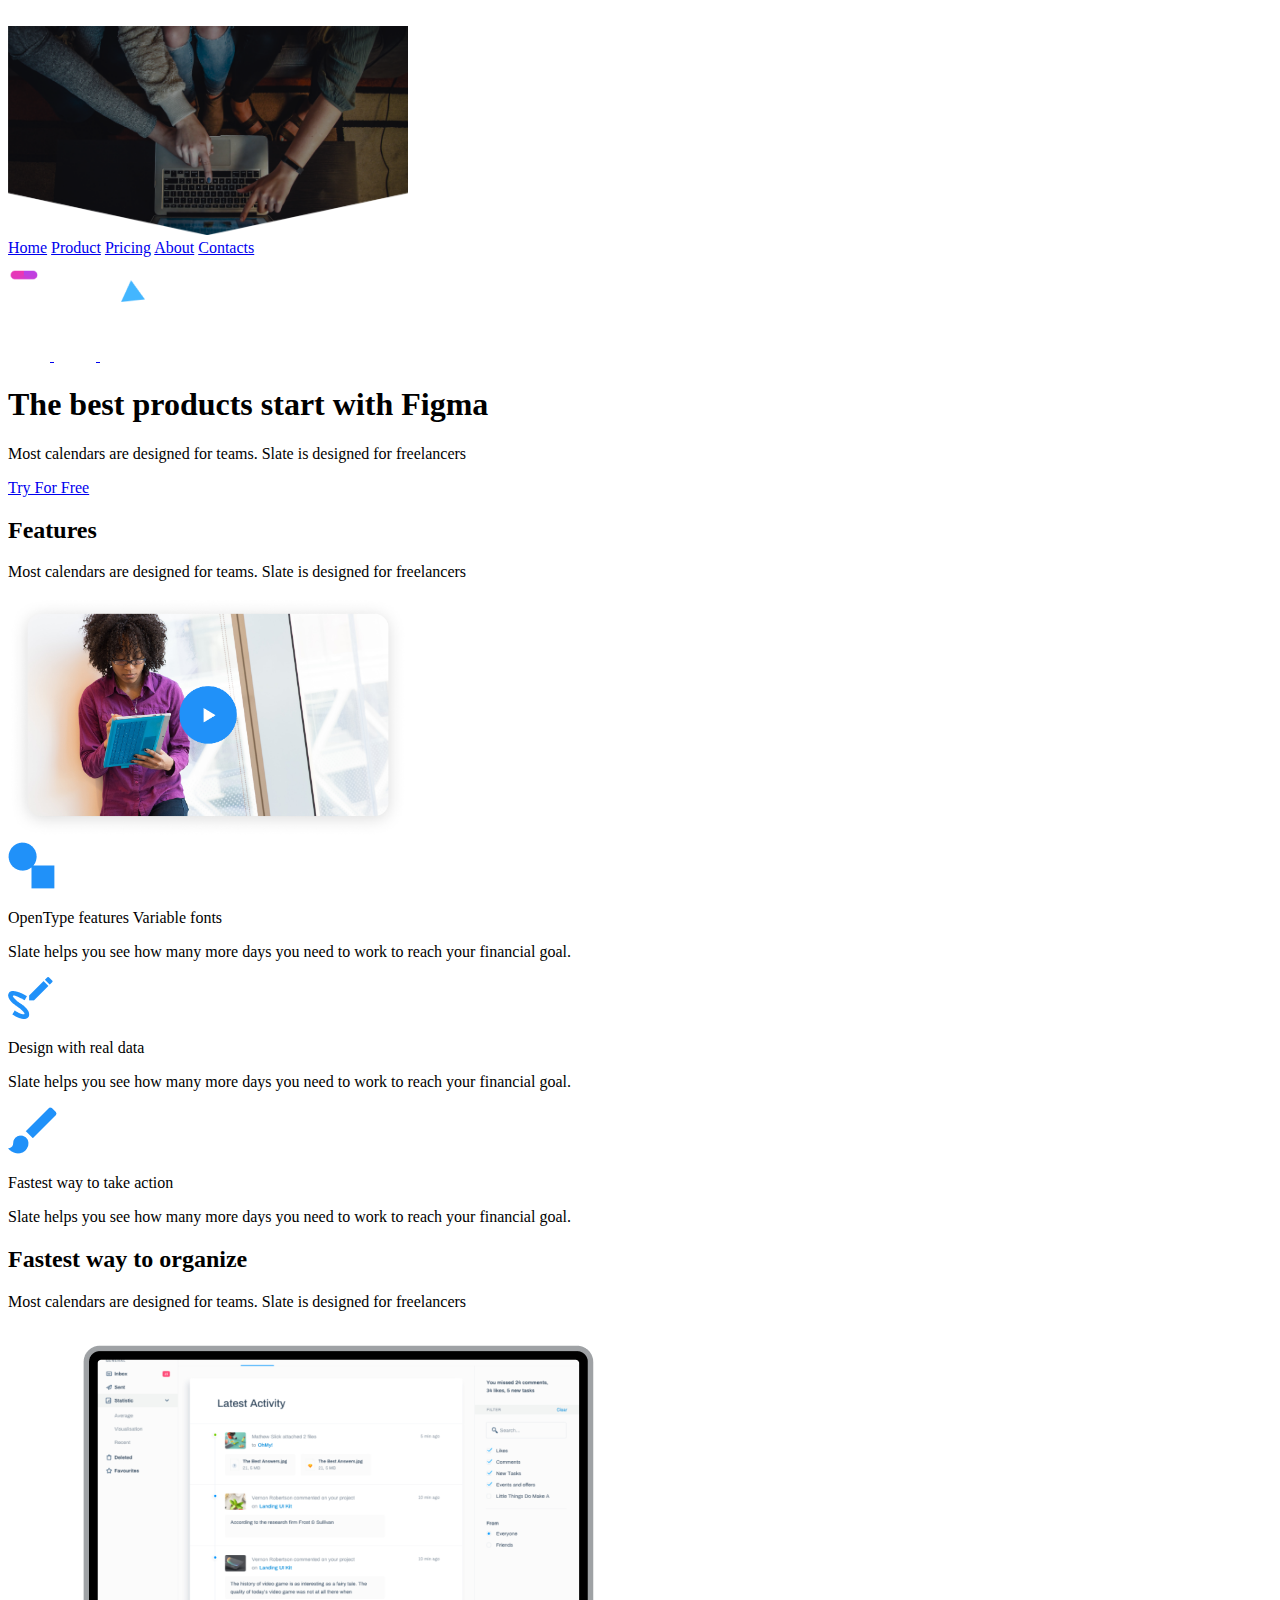
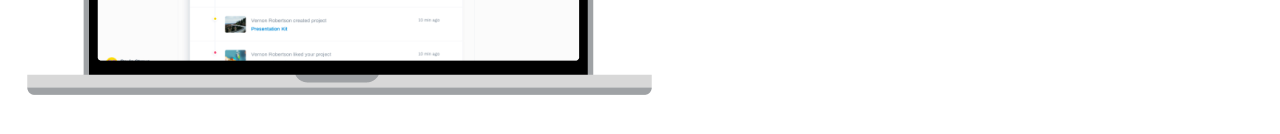
<file: index.html>
<!DOCTYPE html>
<html lang="en">
<head>
    <meta charset="UTF-8">
    <meta http-equiv="X-UA-Compatible" content="IE=edge">
    <meta name="viewport" content="width=device-width, initial-scale=1.0">
    <title>FIGMA LAND</title>
    <img rel="shortcut icon" href="img/logo/figma-icon.png" type="image/x-icon">
</head>
<body>
    <header class="header">
        <img class="header__background" src="img/main-background.png" width="400"alt="Main background">
        <nav class="header__nav">
            <div class="header__menu">
                <a href="#home" class="header__menu-item">Home</a>
                <a href="#product" class="header__menu-item">Product</a>
                <a href="#pricing" class="header__menu-item">Pricing</a>
                <a href="#about" class="header__menu-item">About</a>
                <a href="#contacts" class="header__menu-item">Contacts</a>
                <div class="header__logo-container">
                    <img src="img/logo/figma-logo.png" width="186"height="58" alt="Firma logo">
                </div>
                <div class="header__logo-socials">
                    <a href="https://www.twitter.com/"target="_blank">
                        <img src="img/logo/twitter-icon.png" alt="Linkedin">
                    </a>
                    <a href="https://www.facebook.com/"target="_blank">
                        <img src="img/logo/facebook-icon.png" alt="Linkedin">
                    </a>
                    <a href="https://www.linkedin.com/"target="_blank">
                        <img src="img/logo/linkedin-icon.png" alt="Linkedin">
                    </a>
                </div>
            </div>
        </nav>
        <div class="header__title">
            <h1>The best products
                start with Figma</h1>
            <p>Most calendars are designed for teams. Slate is designed for freelancers</p>
            <a href="#order-free" class="header__title-button-free">Try For Free</a>
        </div>
    </header>
    <main>
        <section id="features" class="features">
            <div class="features__header">
                <h2>Features</h2>
                <p>Most calendars are designed for teams.
                    Slate is designed for freelancers</p>
                <img src="img/screen-content.png" width="400" alt="screen content">
            </div>
            <div class="features__items">
                <div class="features__items-fonts">
                    <img src="img/mdi/mdi-circle-square.png" alt="circle square">
                    <p>OpenType features Variable fonts</p>
                    <p>Slate helps you see how many more days you need to work to reach your financial goal.</p>
                </div>
                <div class="features__items-design">
                    <img src="img/mdi/mdi_drawing.png" alt="drawing">
                    <p>Design with real data</p>
                    <p>Slate helps you see how many more days you need to work to reach your financial goal.</p>
                </div>
                <div class="features__items-action">
                    <img src="img/mdi/mdi_brush.png" alt="brush">
                    <p>Fastest way to take action</p>
                    <p>Slate helps you see how many more days you need to work to reach your financial goal.</p>
                </div>
            </div>

        </section>
        <section class="organize">
            <div class="organize__left">
                <h2>Fastest way to organize</h2>
                <p>Most calendars are designed for teams. Slate is designed for freelancers
                <div class="organize__right"><img src="img/logo/laptop-logo.png" alt=""></div>
                </p>
            </div>
        </section>
    </main>
    <footer>

    </footer>
</body>
</html>
</file>
